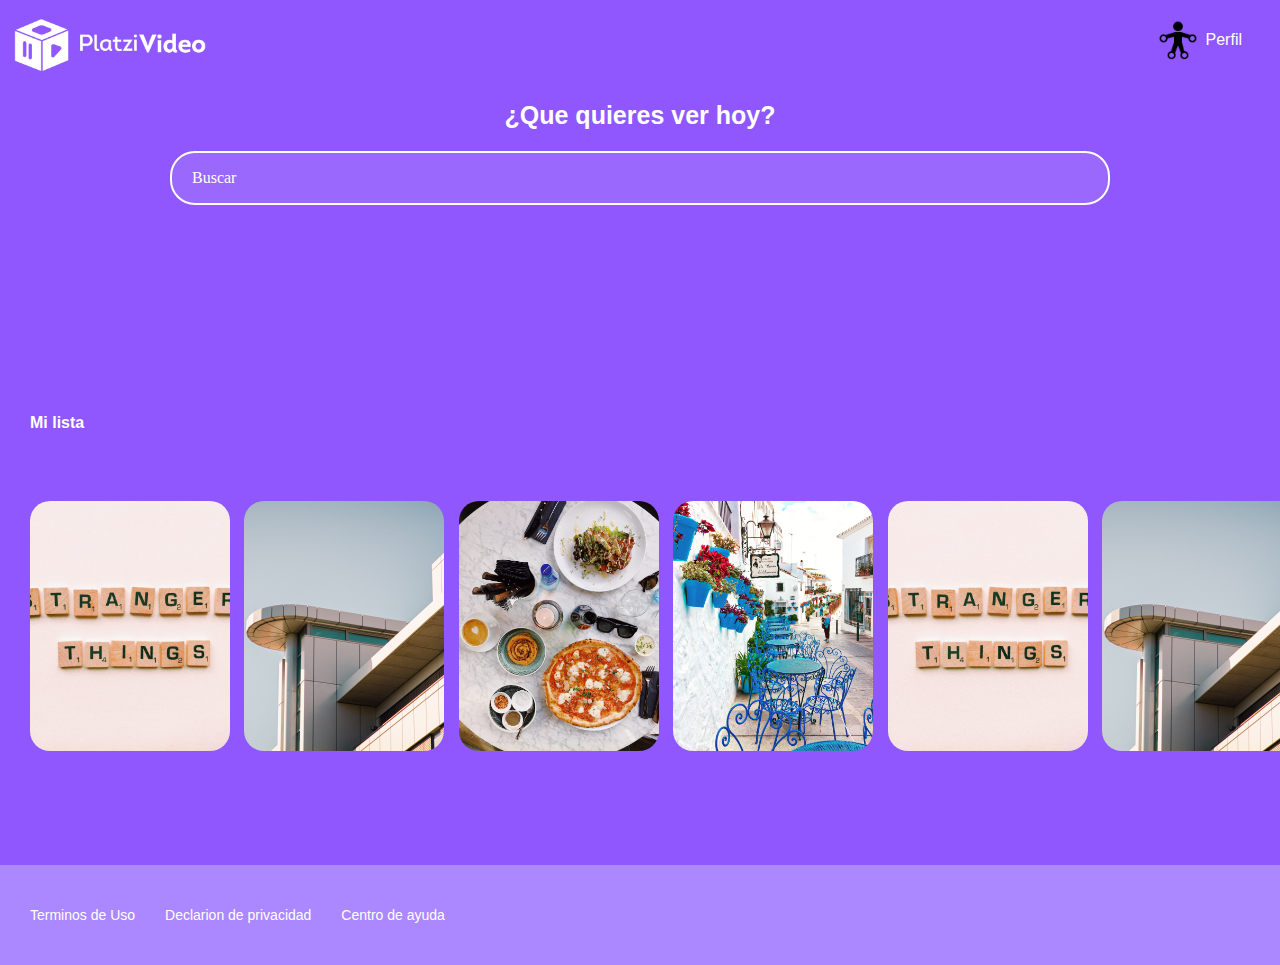
<file: index.html>
<!DOCTYPE html>
<html lang="en">
<head>
<meta charset="UTF-8">
<meta name="viewport" content="width=device-width, initial-scale=1.0">
<meta http-equiv="X-UA-Compatible" content="ie=edge">
<link rel="stylesheet" href="styles.css">
<title>Document</title>
</head>
<body>
    <header class="header">
            <img class="header__img" src="logo-platzi-video-BW2.png"/>
            <div class="header__menu">
                <div class="header__menu--profile">
                    <img src="icons8-natural-user-interface-1-50.png" alt="user">
                    <p>Perfil</p>
                </div>
                    <ul>
                        <li><a href="#">Cuenta</a></li>
                        <li><a href="#">Cerrar Sesión</a></li>
                    </ul>
            </div>
    </header>  
    <section class="main">
            <h2 class="main__title">¿Que quieres ver hoy?</h2>
            <input class="input" type="text" placeholder="Buscar">
    </section>

    <h2 class="categories__tittle">Mi lista</h2>
    <section class="carrousel">
            <div class="carrousel__container">
                <div class="carrousel-item">
                    <img class="carrousel-item__img" src="assets/image1.jpg" alt="imagen">
                    <div class="carrousel-item__details">
                        <img src="../assets/icons8-play-64.png" alt="">
                        <img src="../assets/icons8-joyent-48.png" alt="">
                    </div>
                    <p class="carrousel-item__details--title">Titulo descriptivo</p>
                    <p class="carrousel-item__details--subtitle">2019 16+ 114 minutos</p>
                </div>
                <div class="carrousel-item">
                        <img class="carrousel-item__img" src="assets/image2.jpg" alt="imagen">
                        <div class="carrousel-item__details">
                            <img src="../assets/icons8-play-64.png" alt="">
                            <img src="../assets/icons8-joyent-48.png" alt="">
                        </div>
                        <p class="carrousel-item__details--title">Titulo descriptivo</p>
                        <p class="carrousel-item__details--subtitle">2019 16+ 114 minutos</p>
                </div>
                <div class="carrousel-item">
                        <img class="carrousel-item__img" src="assets/image3.jpg" alt="imagen">
                        <div class="carrousel-item__details">
                            <img src="../assets/icons8-play-64.png" alt="">
                            <img src="../assets/icons8-joyent-48.png" alt="">
                        </div>
                        <p class="carrousel-item__details--title">Titulo descriptivo</p>
                        <p class="carrousel-item__details--subtitle">2019 16+ 114 minutos</p>
                    </div>
                <div class="carrousel-item">
                            <img class="carrousel-item__img" src="assets/image4.jpg" alt="imagen">
                            <div class="carrousel-item__details">
                                <img src="../assets/icons8-play-64.png" alt="">
                                <img src="../assets/icons8-joyent-48.png" alt="">
                            </div>
                            <p class="carrousel-item__details--title">Titulo descriptivo</p>
                            <p class="carrousel-item__details--subtitle">2019 16+ 114 minutos</p>
                </div>
                <div class="carrousel-item">
                    <img class="carrousel-item__img" src="assets/image1.jpg" alt="imagen">
                    <div class="carrousel-item__details">
                        <img src="../assets/icons8-play-64.png" alt="">
                        <img src="../assets/icons8-joyent-48.png" alt="">
                    </div>
                    <p class="carrousel-item__details--title">Titulo descriptivo</p>
                    <p class="carrousel-item__details--subtitle">2019 16+ 114 minutos</p>
                </div>
                <div class="carrousel-item">
                        <img class="carrousel-item__img" src="assets/image2.jpg" alt="imagen">
                        <div class="carrousel-item__details">
                            <img src="../assets/icons8-play-64.png" alt="">
                            <img src="../assets/icons8-joyent-48.png" alt="">
                        </div>
                        <p class="carrousel-item__details--title">Titulo descriptivo</p>
                        <p class="carrousel-item__details--subtitle">2019 16+ 114 minutos</p>
                </div>
                <div class="carrousel-item">
                        <img class="carrousel-item__img" src="assets/image3.jpg" alt="imagen">
                        <div class="carrousel-item__details">
                            <img src="../assets/icons8-play-64.png" alt="">
                            <img src="../assets/icons8-joyent-48.png" alt="">
                        </div>
                        <p class="carrousel-item__details--title">Titulo descriptivo</p>
                        <p class="carrousel-item__details--subtitle">2019 16+ 114 minutos</p>
                    </div>
                <div class="carrousel-item">
                            <img class="carrousel-item__img" src="assets/image4.jpg" alt="imagen">
                            <div class="carrousel-item__details">
                                <img src="../assets/icons8-play-64.png" alt="">
                                <img src="../assets/icons8-joyent-48.png" alt="">
                            </div>
                            <p class="carrousel-item__details--title">Titulo descriptivo</p>
                            <p class="carrousel-item__details--subtitle">2019 16+ 114 minutos</p>
                </div>
            </div>
    </section>
    <footer class="footer">
            <a href="#">Terminos de Uso</a>
            <a href="#">Declarion de privacidad</a>
            <a href="#">Centro de ayuda</a>
    </footer>
</body>
</html>
</file>
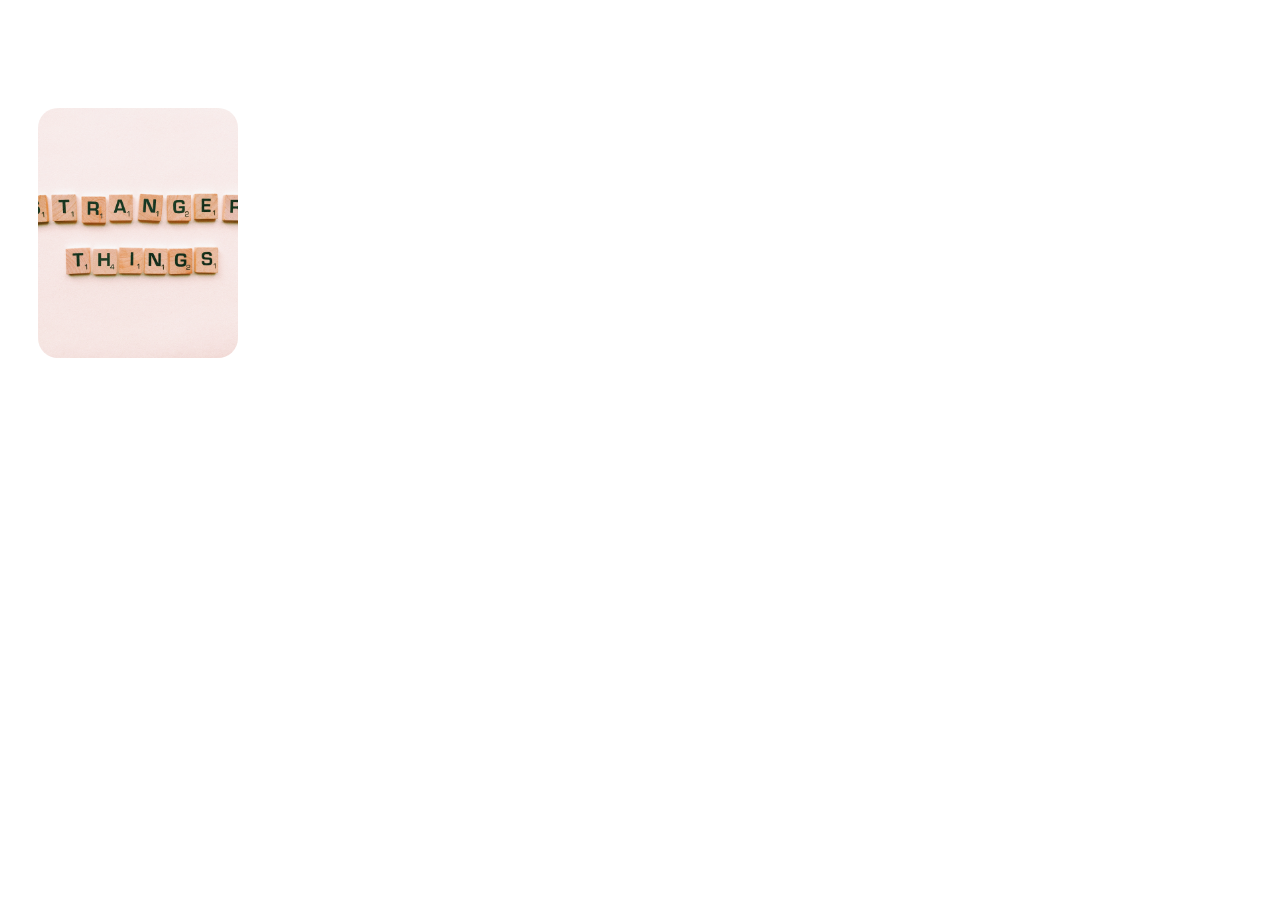
<file: componentes/carrousel.html>
<!DOCTYPE html>
<html lang="en">
<head>
    <meta charset="UTF-8">
    <meta name="viewport" content="width=device-width, initial-scale=1.0">
    <meta http-equiv="X-UA-Compatible" content="ie=edge">
    <title>Document</title>
</head>
<style>
.carrousel{
    width: 100%;
    overflow: scroll;
    padding: 30px;
    position: relative;
}
.carrousel__container{
    white-space: nowrap;
    margin: 70px 0px;
    padding-bottom: 10px;
}
.carrousel-item{
    background: red;
    width: 200px;
    height: 250px;
    border-radius: 20px;
    overflow: hidden;
    margin-right: 10px;
    display: inline-block;
    cursor: pointer;
    transition: 450ms;
    transform-origin: center left;
    position: relative;
}
.carrousel-item:hover ~ .carrousel-item{
    transform: translate3d(100px, 0, 0);
}
.carrousel__container:hover .carrousel-item{
    opacity: 0.3;
}
.carrousel__container:hover .carrousel-item:hover{
    transform: scale(1.5);
    opacity: 1;
}
.carrousel-item__img{
    width: 200px;
    height: 250px;
    object-fit: cover;
}
.carrousel-item__details{
    background: linear-gradient(to top, rbga(0,0,0,0.9) 0%,rbga(0,0,0,0) 100%);
    font-size: 10px;
    opacity: 0;
    transition: 450ms opacity;
    padding: 10px;
    position: absolute;
    top: 0;
    left: 0;
    right: 0;
    bottom: 0;
}
.carrousel-item__details:hover{
    opacity: 1;
}
</style>
<body>
    <section class="carrousel">
        <div class="carrousel__container">
            <div class="carrousel-item">
                <img class="carrousel-item__img" src="../assets/image1.jpg" alt="imagen">
                <div class="carrousel-item__details">
                    <img src="../assets/icons8-play-64.png" alt="">
                    <img src="../assets/icons8-joyent-48.png" alt="">
                </div>
                <p class="carrousel-item__details--title">Titulo descriptivo</p>
                <p class="carrousel-item__details--subtitle">2019 16+ 114 minutos</p>
            </div>
        
        </div>
    </section>
</body>
</html>
</file>
<file: styles.css>
body {
  margin: 0;
  font-family: "Muli", sans-serif;
}

.header {
  background: #21c08B;
  width: 100%;
  height: 80px;
  display: flex;
  justify-content: space-between;
  align-items: center;
}

.header__img {
  width: 200px;
  margin-top: 10px;
  margin-left: 10px;
}

/* header */
body {
  margin: 0;
  background: #8F57FD;
  font-family: "Muli", sans-serif;
}

.header {
  background: #8F57FD;
  width: 100%;
  height: 80px;
  display: flex;
  justify-content: space-between;
  align-items: center;
}

.header__img {
  width: 200px;
  margin-top: 10px;
  margin-left: 10px;
}

.header__menu {
  margin-right: 30px;
}

.header__menu ul {
  display: none;
  list-style: none;
  padding: 0px;
  position: absolute;
  width: 100px;
  text-align: right;
  margin: 0px 0px 0px -14px;
}

.header__menu:hover ul, ul:hover {
  display: block;
}

.header__menu li {
  margin: 10px 0px;
}

.header__menu li a {
  color: white;
  text-decoration: none;
}

.header__menu li a:hover {
  text-decoration: underline;
}

.header__menu--profile {
  margin-right: 8px;
  display: flex;
  align-items: center;
}

.header__menu--profile img {
  margin-right: 8px;
  width: 40px;
}

.header__menu--profile p {
  margin: 0px;
  color: white;
}

.main {
  height: 300px;
  text-align: center;
}

.main__title {
  color: white;
  font-size: 25px;
}

.categories__tittle {
  color: white;
  font-size: 16px;
  position: absolute;
  padding-left: 30px;
  width: 100%;
}

.input {
  border: 2px solid white;
  border-radius: 25px;
  padding: 0px 20px;
  color: white;
  font-family: "Muli";
  font-size: 16px;
  height: 50px;
  width: 70%;
  background-color: rgba(255, 255, 255, 0.1);
  outline: none;
}

::placeholder {
  color: white;
}

.carrousel {
  width: 100%;
  overflow: scroll;
  padding: 30px;
  position: relative;
}

.carrousel__container {
  white-space: nowrap;
  margin: 70px 0px;
  padding-bottom: 10px;
}

.carrousel-item {
  background: red;
  width: 200px;
  height: 250px;
  border-radius: 20px;
  overflow: hidden;
  margin-right: 10px;
  display: inline-block;
  cursor: pointer;
  transition: 450ms;
  transform-origin: center left;
  position: relative;
}

.carrousel-item:hover ~ .carrousel-item {
  transform: translate3d(100px, 0, 0);
}

.carrousel__container:hover .carrousel-item {
  opacity: 0.3;
}

.carrousel__container:hover .carrousel-item:hover {
  transform: scale(1.5);
  opacity: 1;
}

.carrousel-item__img {
  width: 200px;
  height: 250px;
  object-fit: cover;
}

.carrousel-item__details {
  background: linear-gradient(to top, rbga(0, 0, 0, 0.9) 0%, rbga(0, 0, 0, 0) 100%);
  font-size: 10px;
  opacity: 0;
  transition: 450ms opacity;
  padding: 10px;
  position: absolute;
  top: 0;
  left: 0;
  right: 0;
  bottom: 0;
}

.carrousel-item__details:hover {
  opacity: 1;
}

.footer {
  display: flex;
  align-items: center;
  height: 100px;
  width: 100%;
  background-color: #AB88FF;
}

.footer a {
  color: white;
  cursor: pointer;
  text-decoration: none;
  font-size: 14px;
  padding-left: 30px;
}

.footer a:hover {
  text-decoration: underline;
}

@media only screen and (max-width: 600px) {
  .footer {
    align-items: flex-start;
    flex-direction: column;
  }
}

/*# sourceMappingURL=styles.css.map */
</file>
